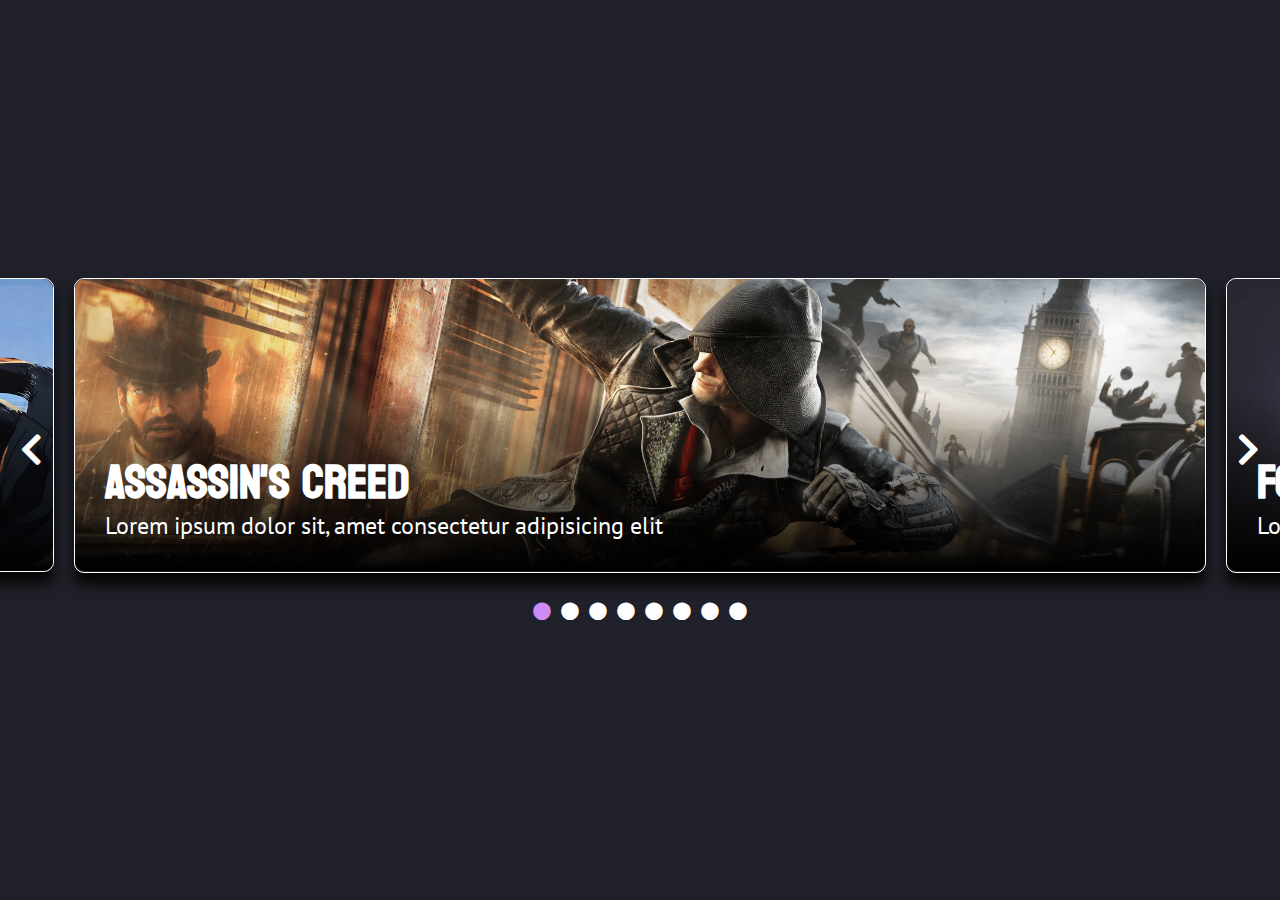
<file: src/pages/header/slider/index.html>
<!DOCTYPE html>
<html lang="pt-br">
<head>
    <meta charset="UTF-8">
    <meta http-equiv="X-UA-Compatible" content="IE=edge">
    <meta name="viewport" content="width=device-width, initial-scale=1.0">
    <link rel="stylesheet" href="https://use.fontawesome.com/releases/v5.11.2/css/all.css"/>
    <link rel="preconnect" href="https://fonts.googleapis.com">
    <link rel="preconnect" href="https://fonts.gstatic.com" crossorigin>
    <link href="https://fonts.googleapis.com/css2?family=Koulen&family=PT+Sans&display=swap" rel="stylesheet">
    <link rel="stylesheet" href="./assets/css/style.css" />
    <title>Slide Games</title>
</head>
<body>
    <div class="wrapper">
        <div class="slide-wrapper" data-slide="wrapper">
            <button class="slide-nav-button slide-nav-previous fas fa-chevron-left" data-slide="nav-previous-button"></button>
            <button class="slide-nav-button slide-nav-next fas fa-chevron-right" data-slide="nav-next-button"></button>
            <div class="slide-list" data-slide="list">
                <div class="slide-item" data-slide="item" data-index="0">
                    <div class="slide-content">
                        <img class="slide-image" src="./assets/imgs/assassinscreed.png" alt="Assassin's Creed" />
                        <div class="slide-description">
                            <h3>Assassin's Creed</h3>
                            <p>Lorem ipsum dolor sit, amet consectetur adipisicing elit</p>
                        </div>
                    </div>
                </div>
                <div class="slide-item" data-slide="item" data-index="1">
                    <div class="slide-content">
                        <img class="slide-image" src="./assets/imgs/fortnite.png" alt="Fortnite" />
                        <div class="slide-description">
                            <h3>Fortnite</h3>
                            <p>Lorem ipsum dolor sit, amet consectetur adipisicing elit</p>
                        </div>
                    </div>
                </div>
                <div class="slide-item" data-slide="item" data-index="2">
                    <div class="slide-content">
                        <img class="slide-image" src="./assets/imgs/freefire.png" alt="Freefire" />
                        <div class="slide-description">
                            <h3>Freefire</h3>
                            <p>Lorem ipsum dolor sit, amet consectetur adipisicing elit</p>
                        </div>
                    </div>
                </div>
                <div class="slide-item" data-slide="item" data-index="3">
                    <div class="slide-content">
                        <img class="slide-image" src="./assets/imgs/gta-v.png" alt="GTA V" />
                        <div class="slide-description">
                            <h3>GTA V</h3>
                            <p>Lorem ipsum dolor sit, amet consectetur adipisicing elit</p>
                        </div>
                    </div>
                </div>
                <div class="slide-item" data-slide="item" data-index="4">
                    <div class="slide-content">
                        <img class="slide-image" src="./assets/imgs/halo5.png" alt="Halo 5" />
                        <div class="slide-description">
                            <h3>Halo 5</h3>
                            <p>Lorem ipsum dolor sit, amet consectetur adipisicing elit</p>
                        </div>
                    </div>
                </div>
                <div class="slide-item" data-slide="item" data-index="5">
                    <div class="slide-content">
                        <img class="slide-image" src="./assets/imgs/league-of-legends.png" alt="League of Legends" />
                        <div class="slide-description">
                            <h3>League of Legends</h3>
                            <p>Lorem ipsum dolor sit, amet consectetur adipisicing elit</p>
                        </div>
                    </div>
                </div>
                <div class="slide-item" data-slide="item" data-index="6">
                    <div class="slide-content">
                        <img class="slide-image" src="./assets/imgs/red-dead-redemption-2.png" alt="Red Dead Redemption 2" />
                        <div class="slide-description">
                            <h3>Red Dead Redemption 2</h3>
                            <p>Lorem ipsum dolor sit, amet consectetur adipisicing elit</p>
                        </div>
                    </div>
                </div>
                <div class="slide-item" data-slide="item" data-index="7">
                    <div class="slide-content">
                        <img class="slide-image" src="./assets/imgs/zelda.png" alt="Zelda" />
                        <div class="slide-description">
                            <h3>Zelda</h3>
                            <p>Lorem ipsum dolor sit, amet consectetur adipisicing elit</p>
                        </div>
                    </div>
                </div>
            </div>
            <div class="slide-controls" data-slide="controls-wrapper">
            </div>
        </div>
    </div>
    <script src="./assets/js/slides.js"></script>
    <script>
        initSlider({
            autoPlay: true,
            startAtIndex: 0,
            timeInterval: 2000
        })
    </script>
</body>
</html>
</file>
<file: src/pages/header/slider/assets/css/style.css>
*, *::before, *::after {
    margin: 0;
    padding: 0;
    border: 0;
    box-sizing: border-box;
}

html, body {
    height: 100%;
}

body {
    background-color: #1f2029;
}

.wrapper {
    display: flex;
    align-items: center;
    height: 100%;
}

.slide-wrapper {
    display: flex;
    justify-content: center;
    flex-direction: column;
    overflow: hidden;
    width: 100%;
}

.slide-list {
    display: flex;
}

.slide-item {
    cursor: grab;
    flex-shrink: 0;
    padding: 0 10px;
    width: 90vw;
}

.slide-content {
    border-radius: 10px;
    border: 1px solid #fff;
    box-shadow: #070707 0px 12px 12px;
    position: relative;
}

.slide-image {
    border-radius: 10px;
    width: 100%;
}

.slide-description {
    border-radius: 10px;
    background: linear-gradient(to top, #000, transparent);
    color: #fff;
    position: absolute;
    padding: 30px;
    bottom: 0;
    width: 100%;
}

.slide-description h3 {
    font-family: 'Koulen', sans-serif;
    font-size: 48px;
    position: relative;
    top: 16px
}

.slide-description p {
    font-family: 'PT Sans', sans-serif;
    font-size: 24px;
}

.slide-nav-button {
    background: transparent;
    color: #fff;
    cursor: pointer;
    font-size: 36px;
    position: absolute;
    z-index: 1;
}

.slide-nav-previous {
    left: 20px;
}

.slide-nav-next {
    right: 20px;
}

.slide-controls {
    margin: 30px auto 0;
}

.slide-control-button {
    color: #fff;
    cursor: pointer;
    background: transparent;
    font-size: 18px;
    margin: 0 5px;
}

.slide-control-button.active {
    color: #cd8cf5;
}

@media screen and (max-width: 768px) {
    .slide-description {
        padding: 10px;
    }
    
    .slide-description h3 {
        font-size: 24px;
        top: 0;
    }

    .slide-description p {
        display: none;
    }

    .slide-nav-button {
        margin-top: -20px;
        font-size: 28px;
    }
    
    .slide-nav-previous {
        left: 10px;
    }
    
    .slide-nav-next {
        right: 10px;
    }

    .slide-controls {
        margin: 15px auto 0;
    }

    .slide-control-button {
        font-size: 14px;
    }
}
</file>
